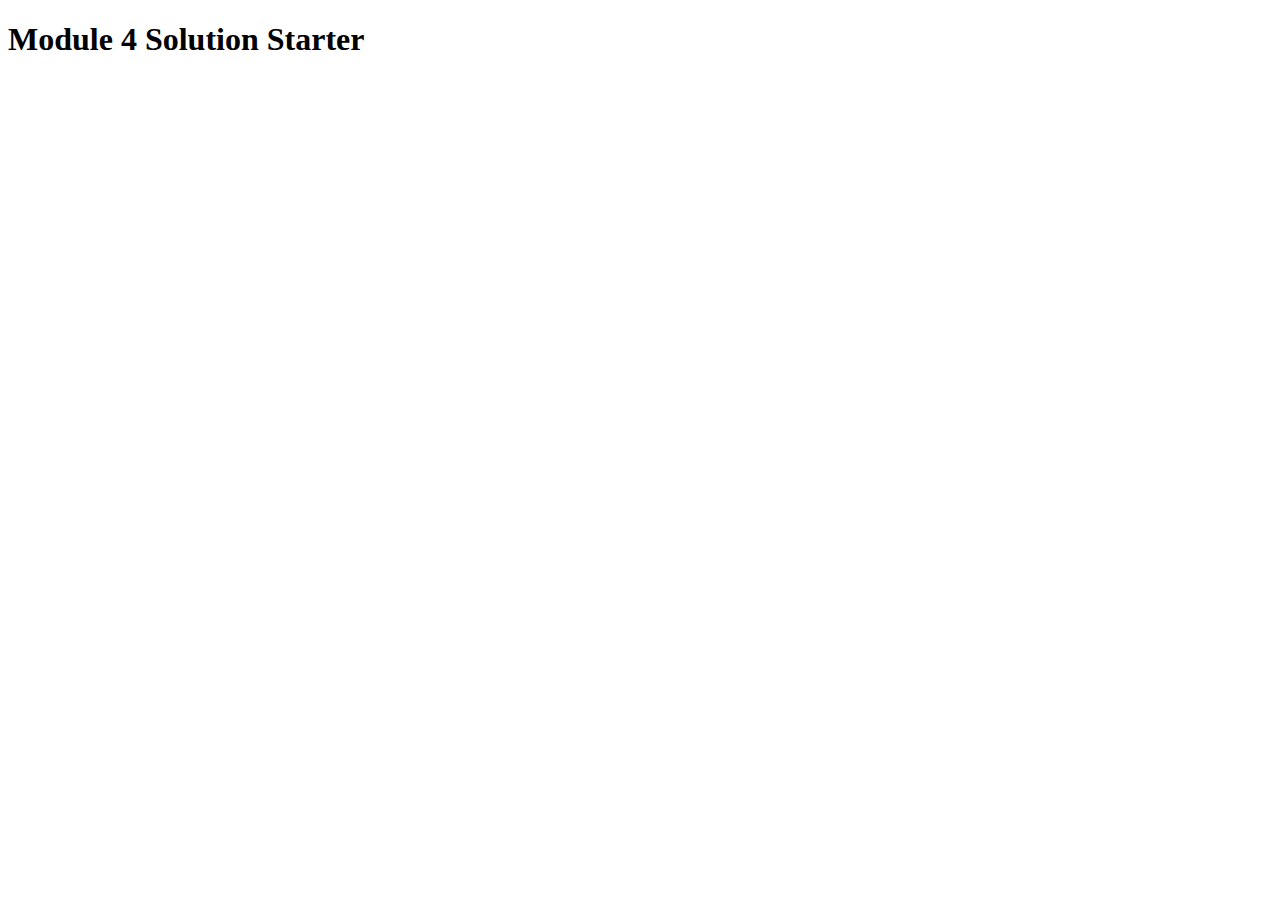
<file: mod4sol/index.html>
<!DOCTYPE html>
<html>
<head>
  <meta charset="utf-8">
  <title>Module 4 Solution Starter</title>
  <script src="SpeakHello.js"></script>
  <script src="SpeakGoodBye.js"></script>
  <script src="script.js"></script>
</head>
<body>
  <h1>Module 4 Solution Starter</h1>
</body>
</html>
</file>
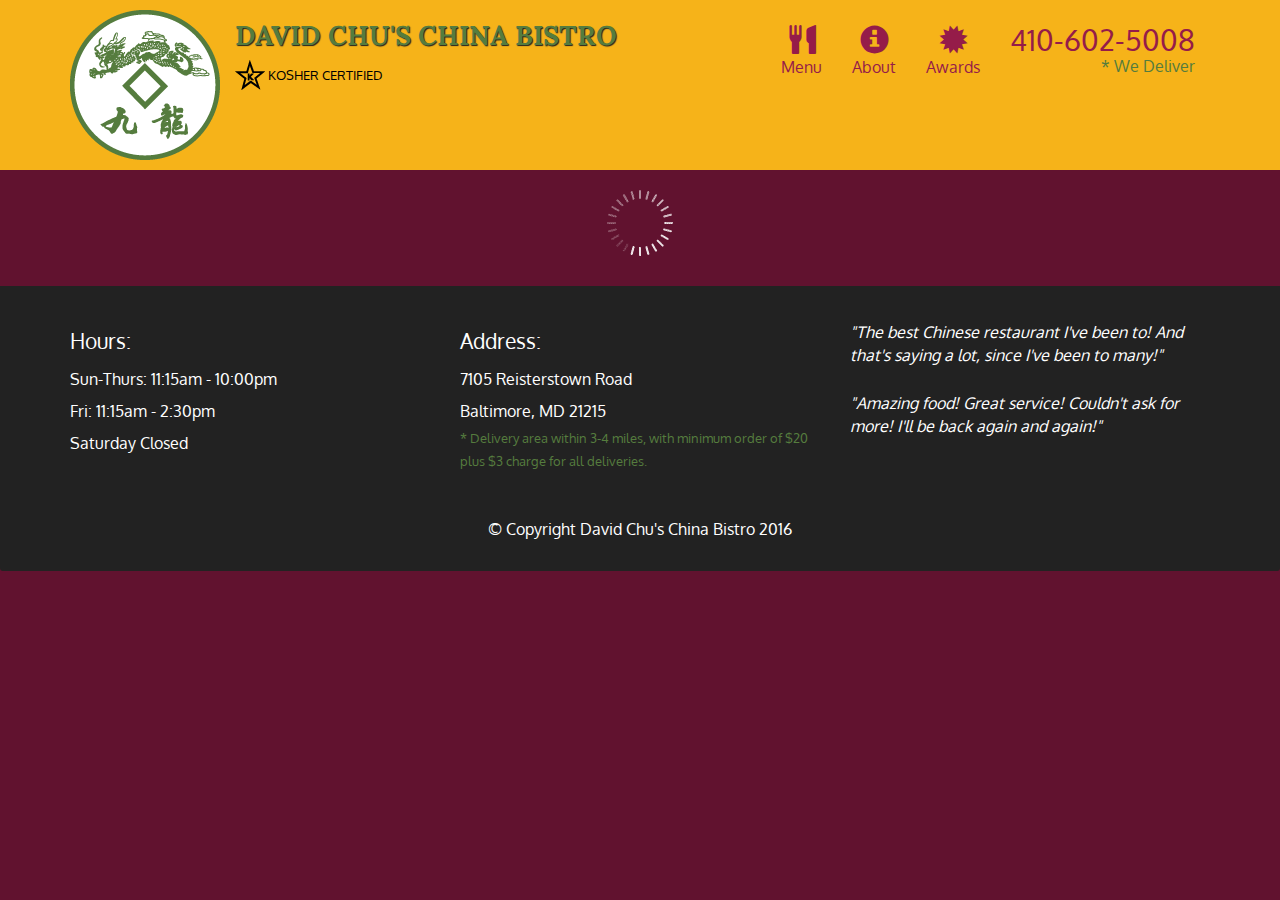
<file: mod5sol/index.html>
<!doctype html>
<html lang="en">
  <head>
    <meta charset="utf-8">
    <meta http-equiv="X-UA-Compatible" content="IE=edge">
    <meta name="viewport" content="width=device-width, initial-scale=1">
    <title>David Chu's China Bistro</title>
    <link rel="stylesheet" href="css/bootstrap.min.css">
    <link rel="stylesheet" href="css/styles.css">
    <link href='https://fonts.googleapis.com/css?family=Oxygen:400,300,700' rel='stylesheet' type='text/css'>
    <link href='https://fonts.googleapis.com/css?family=Lora' rel='stylesheet' type='text/css'>
  </head>
<body>
  <header>
    <nav id="header-nav" class="navbar navbar-default">
      <div class="container">
        <div class="navbar-header">
          <a href="index.html" class="pull-left visible-md visible-lg">
            <div id="logo-img" alt="Logo image"></div>
          </a>

          <div class="navbar-brand">
            <a href="index.html"><h1>David Chu's China Bistro</h1></a>
            <p>
              <img src="images/star-k-logo.png" alt="Kosher certification">
              <span>Kosher Certified</span>
            </p>
          </div>

          <button id="navbarToggle" type="button" class="navbar-toggle collapsed" data-toggle="collapse" data-target="#collapsable-nav" aria-expanded="false">
            <span class="sr-only">Toggle navigation</span>
            <span class="icon-bar"></span>
            <span class="icon-bar"></span>
            <span class="icon-bar"></span>
          </button>
        </div>
        
        <div id="collapsable-nav" class="collapse navbar-collapse">
           <ul id="nav-list" class="nav navbar-nav navbar-right">
            <li id="navHomeButton" class="visible-xs active">
              <a href="index.html">
                <span class="glyphicon glyphicon-home"></span> Home</a>
            </li>
            <li id="navMenuButton">
              <a href="#" onclick="$dc.loadMenuCategories();">
                <span class="glyphicon glyphicon-cutlery"></span><br class="hidden-xs"> Menu</a>
            </li>
            <li>
              <a href="#">
                <span class="glyphicon glyphicon-info-sign"></span><br class="hidden-xs"> About</a>
            </li>
            <li>
              <a href="#">
                <span class="glyphicon glyphicon-certificate"></span><br class="hidden-xs"> Awards</a>
            </li>
            <li id="phone" class="hidden-xs">
              <a href="tel:410-602-5008">
                <span>410-602-5008</span></a><div>* We Deliver</div>
            </li>
          </ul><!-- #nav-list -->
        </div><!-- .collapse .navbar-collapse -->
      </div><!-- .container -->
    </nav><!-- #header-nav -->
  </header>

  <div id="call-btn" class="visible-xs">
    <a class="btn" href="tel:410-602-5008">
    <span class="glyphicon glyphicon-earphone"></span>
    410-602-5008
    </a>
  </div>
  <div id="xs-deliver" class="text-center visible-xs">* We Deliver</div>

  <div id="main-content" class="container"></div>

  <footer class="panel-footer">
    <div class="container">
      <div class="row">
        <section id="hours" class="col-sm-4">
          <span>Hours:</span><br>
          Sun-Thurs: 11:15am - 10:00pm<br>
          Fri: 11:15am - 2:30pm<br>
          Saturday Closed
          <hr class="visible-xs">
        </section>
        <section id="address" class="col-sm-4">
          <span>Address:</span><br>
          7105 Reisterstown Road<br>
          Baltimore, MD 21215
          <p>* Delivery area within 3-4 miles, with minimum order of $20 plus $3 charge for all deliveries.</p>
          <hr class="visible-xs">
        </section>
        <section id="testimonials" class="col-sm-4">
          <p>"The best Chinese restaurant I've been to! And that's saying a lot, since I've been to many!"</p>
          <p>"Amazing food! Great service! Couldn't ask for more! I'll be back again and again!"</p>
        </section>
      </div>
      <div class="text-center">&copy; Copyright David Chu's China Bistro 2016</div>
    </div>
  </footer>

  <!-- jQuery (Bootstrap JS plugins depend on it) -->
  <script src="js/jquery-2.1.4.min.js"></script>
  <script src="js/bootstrap.min.js"></script>
  <script src="js/ajax-utils.js"></script>
  <script src="js/script.js"></script>
</body>
</html>
</file>
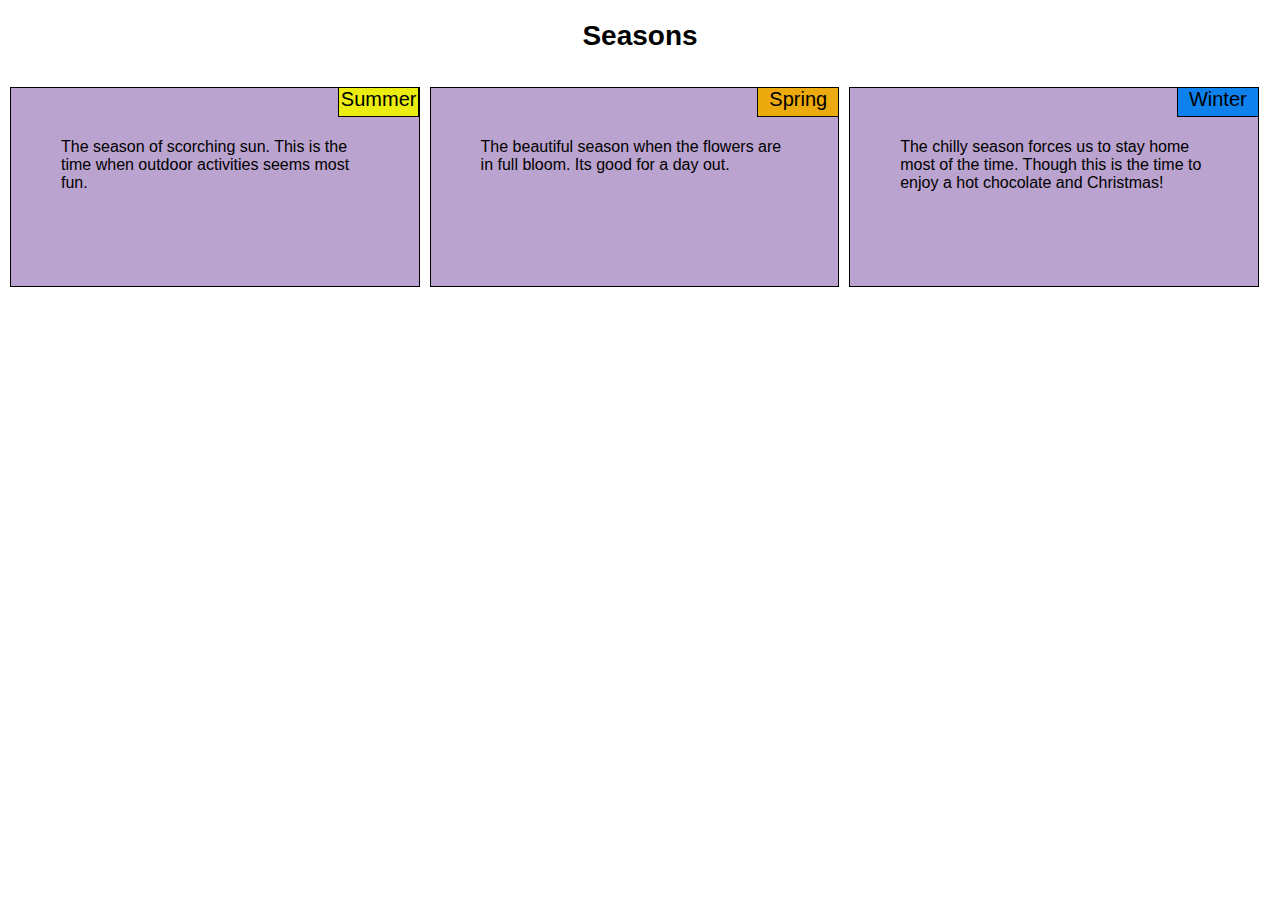
<file: module2_sol/index.html>
<!DOCTYPE html>
<html>
<head>
	<meta charset="utf-8">
	<title>Assignment 2 solution</title>
	<link rel="stylesheet" href="css/style.css">
</head>
<body>
	<h1> Seasons</h1>
	<div id='col-1' class='rel1'>The season of scorching sun. This is the time when outdoor activities seems most fun.
	<p class='c1'> Summer</p>
	  </div>
	<div id='col-2'> The beautiful season when the flowers are in full bloom. Its good for a day out.
	<p class='c2'> Spring</p>
	 </div>
	<div id='col-3'> The chilly season forces us to stay home most of the time. Though this is the time to enjoy a hot chocolate and Christmas!
	<p class='c3'> Winter</p>
	</div>
	
	

	

</body>
</html>
</file>
<file: mod5sol/css/styles.css>
body {
  font-size: 16px;
  color: #fff;
  background-color: #61122f;
  font-family: 'Oxygen', sans-serif;
}

/** HEADER **/
#header-nav {
  background-color: #f6b319;
  border-radius: 0;
  border: 0;
}

#logo-img {
  background: url('../images/restaurant-logo_large.png') no-repeat;
  width: 150px;
  height: 150px;
  margin: 10px 15px 10px 0;
}

.navbar-brand {
  padding-top: 25px;
}
.navbar-brand h1 { /* Restaurant name */
  font-family: 'Lora', serif;
  color: #557c3e;
  font-size: 1.5em;
  text-transform: uppercase;
  font-weight: bold;
  text-shadow: 1px 1px 1px #222;
  margin-top: 0;
  margin-bottom: 0;
  line-height: .75;
}
.navbar-brand a:hover, .navbar-brand a:focus {
  text-decoration: none;
}
.navbar-brand p { /* Kosher cert */
  color: #000;
  text-transform: uppercase;
  font-size: .7em;
  margin-top: 15px;
}
.navbar-brand p span { /* Star-K */
  vertical-align: middle;
}

#nav-list {
  margin-top: 10px;
}
#nav-list a {
  color: #951C49;
  text-align: center;
}
#nav-list a:hover {
  background: #E7E7E7;
}
#nav-list a span {
  font-size: 1.8em;
}

#phone {
  margin-top: 5px;
}
#phone a { /* Phone number */
  text-align: right;
  padding-bottom: 0;
}
#phone div { /* We Deliver */
  color: #557c3e;
  text-align: right;
  padding-right: 15px;
}

.navbar-header button.navbar-toggle, .navbar-header .icon-bar {
  border: 1px solid #61122f;
}
.navbar-header button.navbar-toggle {
  clear: both;
  margin-top: -30px;
}
/* END HEADER */

/* FOOTER */
.panel-footer {
  margin-top: 30px;
  padding-top: 35px;
  padding-bottom: 30px;
  background-color: #222;
  border-top: 0;
}
.panel-footer div.row {
  margin-bottom: 35px;
}
#hours, #address {
  line-height: 2;
}
#hours > span, #address > span {
  font-size: 1.3em;
}
#address p {
  color: #557c3e;
  font-size: .8em;
  line-height: 1.8;
}
#testimonials {
  font-style: italic;
}
#testimonials p:nth-child(2) {
  margin-top: 25px;
}
/* END FOOTER */



/* HOME PAGE */
.container .jumbotron {
  box-shadow: 0 0 50px #3F0C1F;
  border: 2px solid #3F0C1F;
}

#menu-tile, #specials-tile, #map-tile {
  height: 250px;
  width: 100%;
  margin-bottom: 15px;
  position: relative;
  border: 2px solid #3F0C1F;
  overflow: hidden;
}
#menu-tile:hover, #specials-tile:hover, #map-tile:hover {
  box-shadow: 0 1px 5px 1px #cccccc;
}
#menu-tile {
  background: url('../images/menu-tile.jpg') no-repeat;
  background-position: center;
}
#specials-tile {
  background: url('../images/specials-tile.jpg') no-repeat;
  background-position: center;
}
#menu-tile span, #specials-tile span, #map-tile span {
  position: absolute;
  bottom: 0;
  right: 0;
  width: 100%;
  text-align: center;
  font-size: 1.6em;
  text-transform: uppercase;
  background-color: #000;
  color: #fff;
  opacity: .8;
}
/* END HOME PAGE */

/* MENU CATEGORIES PAGE */
.category-tile { 
  position: relative;
  border: 2px solid #3F0C1F;
  overflow: hidden;
  width: 200px;
  height: 200px;
  margin: 0 auto 15px;
}
.category-tile span {
  position: absolute;
  bottom: 0;
  right: 0;
  width: 100%;
  text-align: center;
  font-size: 1.2em;
  text-transform: uppercase;
  background-color: #000;
  color: #fff;
  opacity: .8;
}
.category-tile:hover {
  box-shadow: 0 1px 5px 1px #cccccc;
}

#menu-categories-title + div {
  margin-bottom: 50px;
}
/* END MENU CATEGORIES PAGE */

/* SINGLE CATEGORY PAGE */
.menu-item-tile {
  margin-bottom: 25px;
}
.menu-item-tile hr {
  width: 80%;
}
.menu-item-tile .menu-item-price {
  font-size: 1.1em;
  text-align: right;
  margin-top: -15px;
  margin-right: -15px;
}
.menu-item-tile .menu-item-price span {
  font-size: .6em;
}
.menu-item-photo {
  position: relative;
  border: 2px solid #3F0C1F; 
  overflow: hidden;
  padding: 0;
  margin-right: -15px;
  margin-left: auto;
  margin-bottom: 20px;
  max-width: 250px;
}
.menu-item-photo div {
  position: absolute;
  bottom: 0;
  right: 0;
  width: 80px;
  background-color: #557c3e;
  text-align: center;
}
.menu-item-description {
  padding-right: 30px;
}
h3.menu-item-title {
  margin: 0 0 10px;
}
.menu-item-details {
  font-size: .9em;
  font-style: italic;
}
/* END SINGLE CATEGORY PAGE */


/********** Large devices only **********/
@media (min-width: 1200px) {
  .container .jumbotron {
    background: url('../images/jumbotron_1200.jpg') no-repeat;
    height: 675px;
  }
}

/********** Medium devices only **********/
@media (min-width: 992px) and (max-width: 1199px) {
  /* Header */
  #logo-img {
    background: url('../images/restaurant-logo_medium.png') no-repeat;
    width: 100px;
    height: 100px;
    margin: 5px 5px 5px 0;
  }
  /* End Header */

  /* Home Page */
  .container .jumbotron {
    background: url('../images/jumbotron_992.jpg') no-repeat;
    height: 558px;
  }
  /* End Home Page */
}

/********** Small devices only **********/
@media (min-width: 768px) and (max-width: 991px) {
  /* Home Page */
  .container .jumbotron {
    background: url('../images/jumbotron_768.jpg') no-repeat;
    height: 432px;
  }
  /* End Home Page */
}

/********** Extra small devices only **********/
@media (max-width: 767px) {
  /* Header */
  .navbar-brand {
    padding-top: 10px;
    height: 80px;
  }
  .navbar-brand h1 { /* Restaurant name */
    padding-top: 10px;
    font-size: 5vw; /* 1vw = 1% of viewport width */
  }
  .navbar-brand p { /* Kosher cert */
    font-size: .6em;
    margin-top: 12px;
  }
  .navbar-brand p img { /* Star-K */
    height: 20px;
  }

  #collapsable-nav a { /* Collapsed nav menu text */
    font-size: 1.2em;
  }
  #collapsable-nav a span { /* Collapsed nav menu glyph */
    font-size: 1em;
    margin-right: 5px;
  }

  #call-btn > a {
    font-size: 1.5em;
    display: block;
    margin: 0 20px;
    padding: 10px;
    border: 2px solid #fff;
    background-color: #f6b319;
    color: #951c49;
  }
  #xs-deliver {
    margin-top: 5px;
    font-size: .7em;
    letter-spacing: .1em;
    text-transform: uppercase;
  }
  /* End Header */

  /* Footer */
  .panel-footer section {
    margin-bottom: 30px;
    text-align: center;
  }
  .panel-footer section:nth-child(3) {
    margin-bottom: 0; /* margin already exists on the whole row */
  }
  .panel-footer section hr {
    width: 50%;
  }
  /* End Footer */

  /* Home Page */
  .container .jumbotron {
    margin-top: 30px;
    padding: 0;
  }
  #menu-tile, #specials-tile {
    width: 360px;
    margin: 0 auto 15px;
  }

  .menu-item-photo {
    margin-right: auto;
  }
  .menu-item-tile .menu-item-price {
    text-align: center;
  }
  .menu-item-description {
    text-align: center;;
  }
}


/********** Super extra small devices Only :-) (e.g., iPhone 4) **********/
@media (max-width: 479px) {
  /* Header */
  .navbar-brand h1 { /* Restaurant name */
    padding-top: 5px;
    font-size: 6vw;
  }
  /* End Header */
  
  /* Home page */
  #menu-tile, #specials-tile {
    width: 280px;
    margin: 0 auto 15px;
  }

  .col-xxs-12 {
    position: relative;
    min-height: 1px;
    padding-right: 15px;
    padding-left: 15px;
    float: left;
    width: 100%;
  }
}
</file>
<file: module2_sol/css/style.css>
* {
	box-sizing: border-box;
	margin: 0;
	padding: 0;
	font-family: cursive, Arial, sans-serif;
}


div {
	background-color: #BAA3CE;
	width: 100px;
	height: 200px;
	margin-left: 10px;
	margin-right: auto;
	margin-top: 15px;
	margin-bottom: 15px;
	border: 1px solid black;
	padding: 50px;
	
	
}
h1
{
	text-align: center;
	font-size: 28px;
	margin :10px;
	padding :10px;
}
@media (min-width: 992px)
{
	#col-1,#col-2,#col-3 {
		float: left;
	}
	
	#col-1 {
		width: 32%;
	}
	#col-2 {
		width: 32%;
	}
	#col-3 {
		width: 32%;
	}
}

@media (min-width: 768px) and (max-width: 991px)
{
	#col-1 {
		float: left;
		width: 48%;
	}
	#col-2 {
		float: left;
		width: 48%;
	}
	#col-3 {
		clear: left;
		width: 97%;
	}

}

@media (max-width: 767px ) {
	#col-1 {
		width: 98%;
	}
	#col-2 {
		width: 98%;
	}
	#col-3 {
		width: 98%;
	}

}
#col-1,#col-2,#col-3
{
	position: relative;
}
p {
	width: 20%;
	height: 15%;
	border: 1px solid black;
	text-align: center;
	font-size: 20px;
}
.c1 {
	background: #EAED0F;
	position: absolute;
	top: -1px;
	left: 80.2%;
	
}
.c2 {
	background: #EDAA0F;
	position: absolute;
	top: -1px;
	left: 80.2%;
}
.c3 {
	background: #0F81ED;
	position: absolute;
	top: -1px;
	left: 80.2%;
}
</file>
